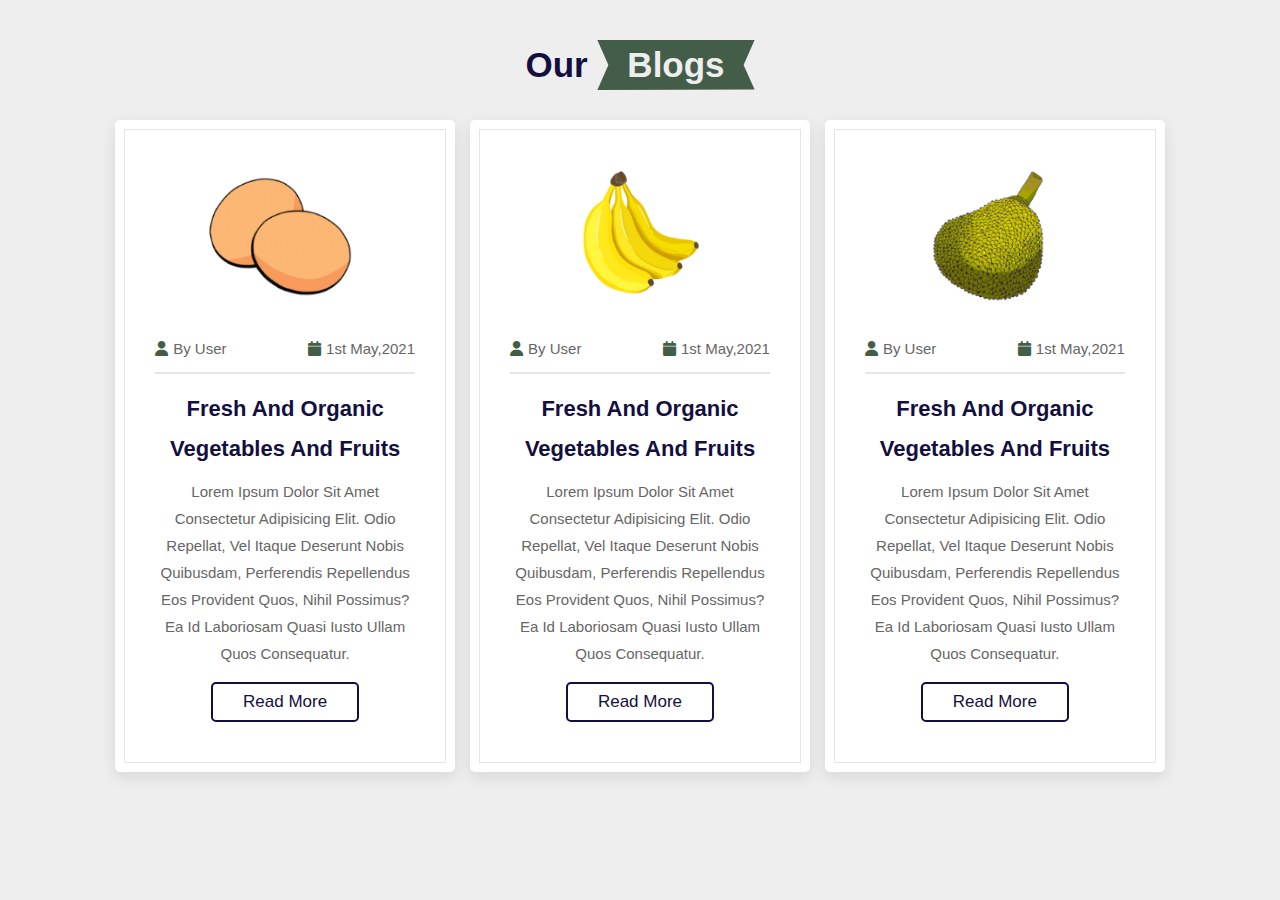
<file: public/blogs.html>
<html>
    <head>
        <title>ZnapKart</title>
        <link rel="stylesheet" href="style.css"/>

        <link rel="stylesheet" href="https://cdnjs.cloudflare.com/ajax/libs/font-awesome/6.4.2/css/all.min.css"/>
        
    </head>
 <!--blog section-->
 <section class="blogs" id="blogs">
    <h1 class="heading">our <span>blogs</span></h1>
    <div class="box-container">

        <div class="box">
            <img src="t1.png" alt="">
            <div class="content">
            <div class="icons">
                <a href="#"><i class="fas fa-user"></i>by user</a>
                <a href="#"><i class="fas fa-calendar"></i>1st may,2021</a>
            </div>
            <h3>fresh and organic vegetables and fruits</h3>
            <p>Lorem ipsum dolor sit amet consectetur adipisicing elit. Odio repellat, vel itaque deserunt nobis quibusdam, perferendis repellendus eos provident quos, nihil possimus? Ea id laboriosam quasi iusto ullam quos consequatur.</p>
            <a href="#" class="btn">read more</a>
        </div>
    </div>

        <div class="box">
            <img src="t2.png" alt="">
            <div class="content">
            <div class="icons">
                <a href="#"><i class="fas fa-user"></i>by user</a>
                <a href="#"><i class="fas fa-calendar"></i>1st may,2021</a>
            </div>
            <h3>fresh and organic vegetables and fruits</h3>
            <p>Lorem ipsum dolor sit amet consectetur adipisicing elit. Odio repellat, vel itaque deserunt nobis quibusdam, perferendis repellendus eos provident quos, nihil possimus? Ea id laboriosam quasi iusto ullam quos consequatur.</p>
            <a href="#" class="btn">read more</a>
        </div>
        </div>

        <div class="box">
            <img src="t3.png" alt="">
            <div class="content">
            <div class="icons">
                <a href="#"><i class="fas fa-user"></i>by user</a>
                <a href="#"><i class="fas fa-calendar"></i>1st may,2021</a>
            </div>
            <h3>fresh and organic vegetables and fruits</h3>
            <p>Lorem ipsum dolor sit amet consectetur adipisicing elit. Odio repellat, vel itaque deserunt nobis quibusdam, perferendis repellendus eos provident quos, nihil possimus? Ea id laboriosam quasi iusto ullam quos consequatur.</p>
            <a href="#" class="btn">read more</a>
        </div>
        </div>

    </div>
 </section>
</html>
</file>
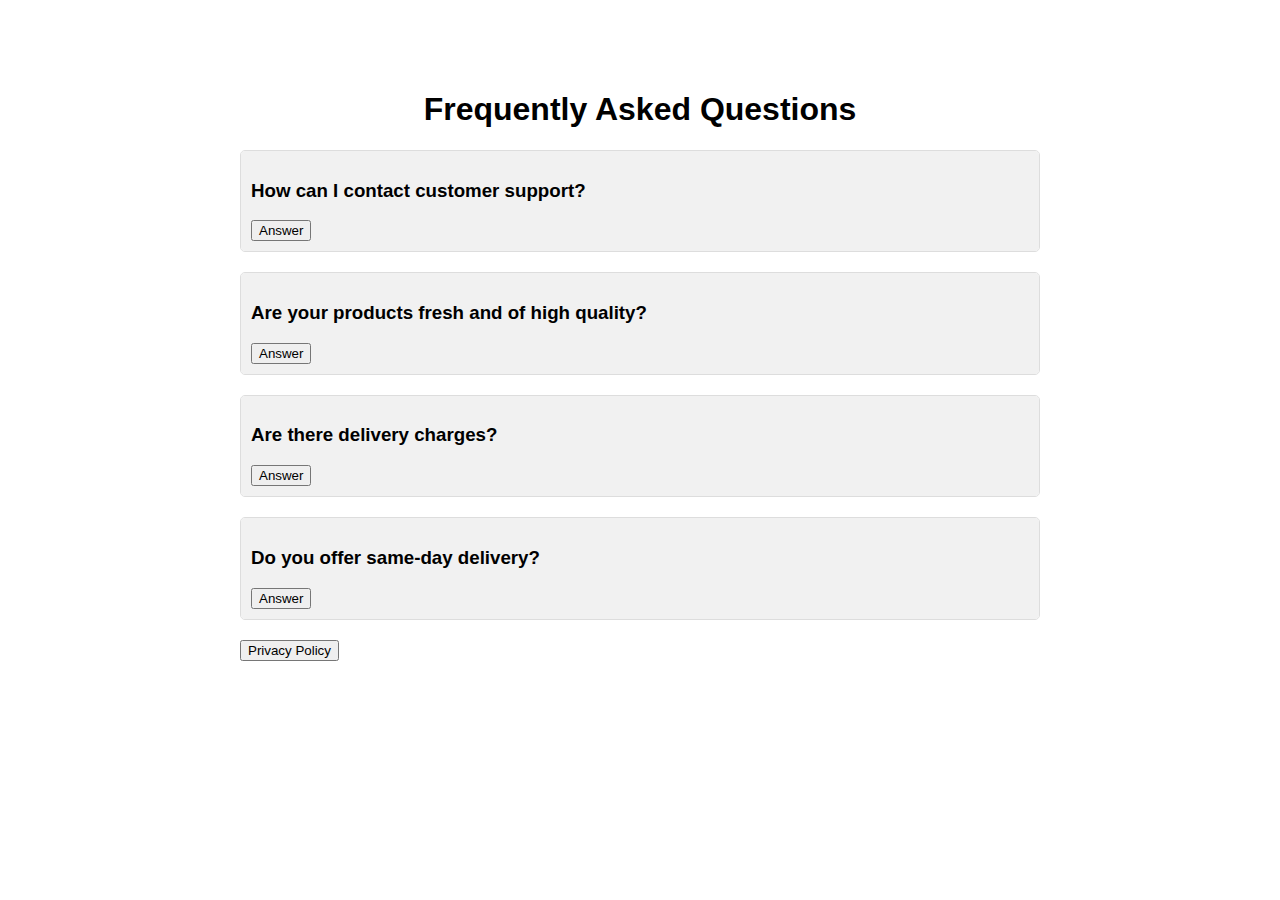
<file: public/faq.html>
<html>
<html lang="en">
<head>
    <title>FAQs - ZnapKart</title>
    <link rel="stylesheet" href="faq.css">
</head>
<body>
    <div class="faq-container">
        <h1>Frequently Asked Questions</h1>
        
        <div class="faq-item">
            <div class="question">
                <h3>How can I contact customer support?</h3>
                <button class="toggle-btn">Answer</button>
            </div>
            <div class="answer">
                <p>A: You can reach our customer support team through the "Contact Us" page on our website or by emailing support@example.com. We are here to assist you with any questions or concerns.</p>
            </div>
        </div>

        <div class="faq-item">
            <div class="question">
                <h3>Are your products fresh and of high quality?</h3>
                <button class="toggle-btn">Answer</button>
            </div>
            <div class="answer">
                <p>
                    A: Yes, we take pride in offering fresh and high-quality products. Our team ensures that all items meet our quality standards before they are dispatched for delivery.</p>
            </div>
        </div>

        <div class="faq-item">
            <div class="question">
                <h3>Are there delivery charges?</h3>
                <button class="toggle-btn">Answer</button>
            </div>
            <div class="answer">
                <p>
                    A: Delivery charges may apply based on your location and the total value of your order. You can view the delivery charges during the checkout process before finalizing your purchase.</p>
            </div>
        </div>

        <div class="faq-item">
            <div class="question">
                <h3>Do you offer same-day delivery?</h3>
                <button class="toggle-btn">Answer</button>
            </div>
            <div class="answer">
                <p>Yes, we offer same-day delivery in select areas. To check if same-day delivery is available in your location, enter your delivery address during the checkout process.</div>
        </div>

        

    <script src="faq.js"></script>
</body>
</html>




<section class="footer">
    <div class="box-container">
        <div class="box">
            <a href="privacypolicy.html">
                <button type="button">Privacy Policy</button>
            </a>
        </div>
 </section>
</file>
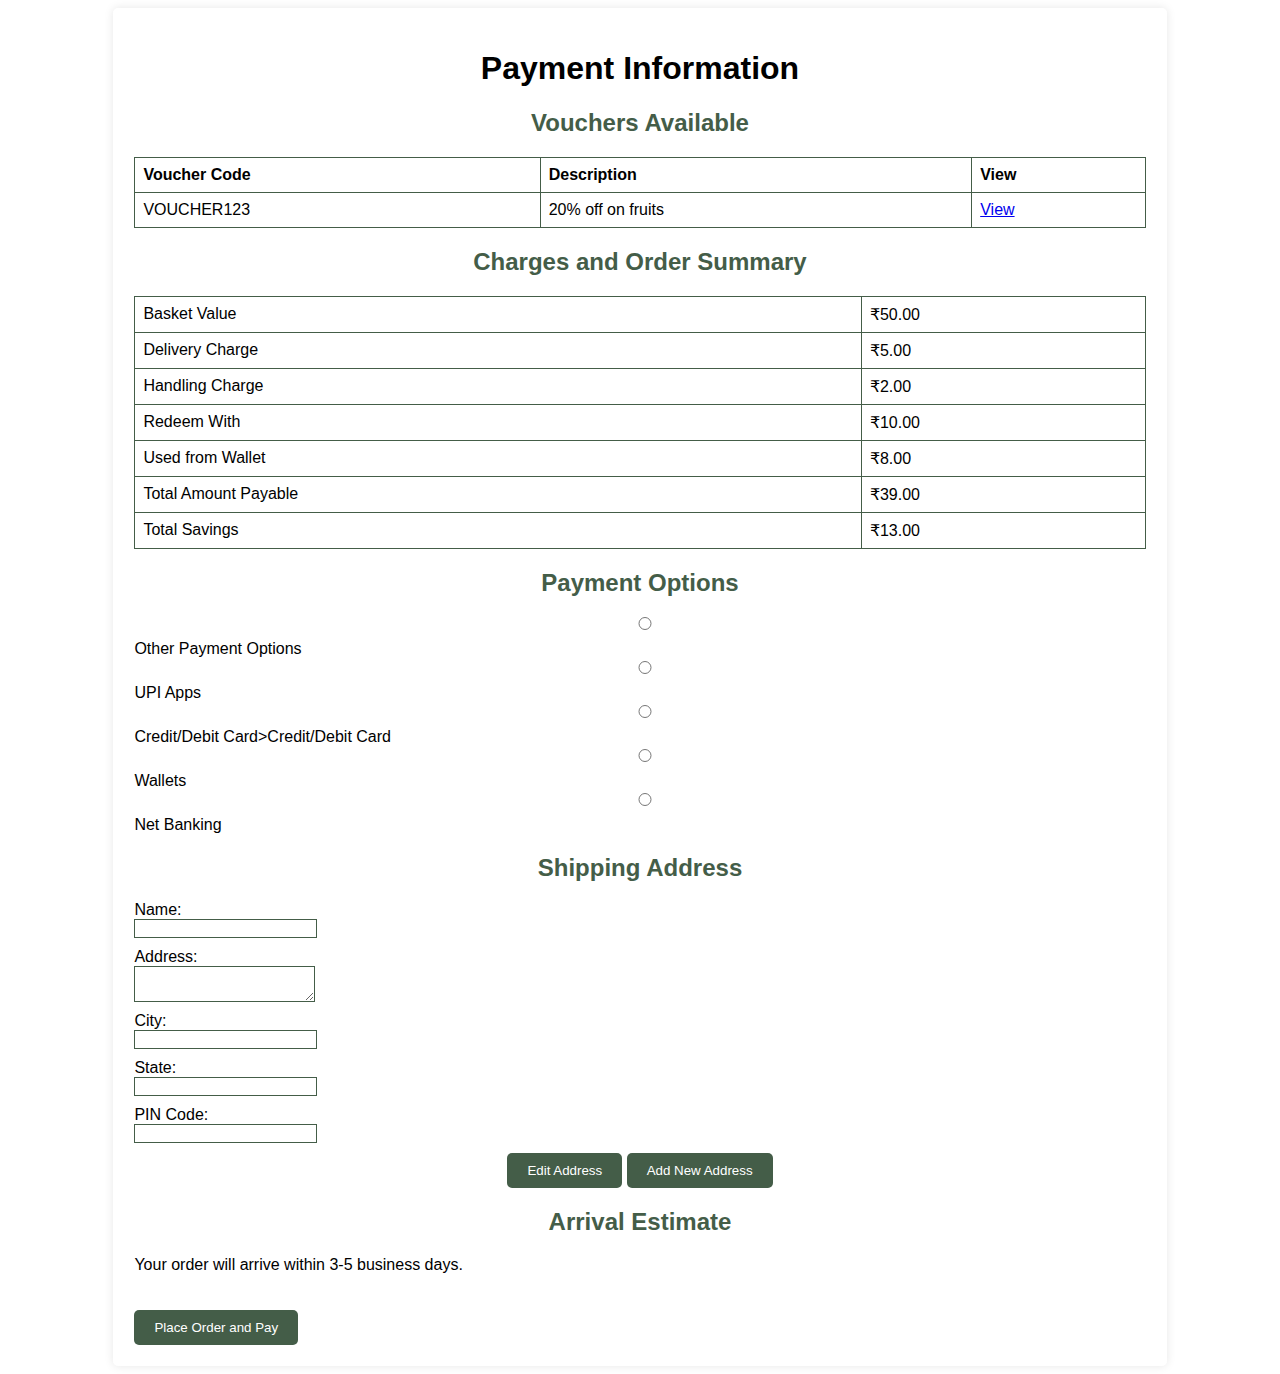
<file: public/Paymentpage.html>
<!DOCTYPE html>
<html>
<head>
    <title>Payment Page</title>
    <link rel="stylesheet" type="text/css" href="paymentpage.css">
</head>
<body>
    <div class="payment-container">
        <h1>Payment Information </h1>
        <form id="payment-form">
            <!-- Vouchers Available -->
            <h2 style="color:#445D48">Vouchers Available</h2>
            <table>
                <tr>
                    <th>Voucher Code</th>
                    <th>Description</th>
                    <th>View</th>
                </tr>
                <tr>
                    <td>VOUCHER123</td>
                    <td>20% off on fruits</td>
                    <td><a href="#">View</a></td>
                </tr>
                <!-- Add more voucher rows as needed -->
            </table>

            <!-- Charges and Order Summary -->
            <h2 style="color:#445D48">Charges and Order Summary</h2>
            <table>
                <tr>
                    <td>Basket Value</td>
                    <td>₹50.00</td>
                </tr>
                <tr>
                    <td>Delivery Charge</td>
                    <td>₹5.00</td>
                </tr>
                <tr>
                    <td>Handling Charge</td>
                    <td>₹2.00</td>
                </tr>
                <tr>
                    <td>Redeem With</td>
                    <td>₹10.00</td>
                </tr>
                <tr>
                    <td>Used from Wallet</td>
                    <td>₹8.00</td>
                </tr>
                <tr>
                    <td>Total Amount Payable</td>
                    <td>₹39.00</td>
                </tr>
                <tr>
                    <td>Total Savings</td>
                    <td>₹13.00</td>
                </tr>
            </table>

            <p></p> <!-- Create a space -->

            <!-- Payment Options -->
            <h2 style="color:#445D48"> Payment Options</h2>

            <div class="payment-options">
              <td> <input type="Radio" name="payment-options" value ="Other Payment Options">Other Payment Options<br>
                <input type="Radio" name="payment-options" value ="UPI Apps">UPI Apps<br>
                <input type="Radio" name="payment-options" value ="Credit/Debit Card>Credit/Debit Card">Credit/Debit Card>Credit/Debit Card<br>
                <input type="Radio" name="payment-options" value ="Wallets">Wallets<br>
                <input type="Radio" name="payment-options" value ="Net Banking">Net Banking<br> </td>
      
            </div>

            <!-- Shipping Address -->
            <h2 style="color:#445D48">Shipping Address</h2>
            <div class="address">
                <label for="name">Name:</label>
                <input type="text" id="name" name="name" required>
                <label for="address">Address:</label><br>
                <textarea>  </textarea>
                <label for="city">City:</label>
                <input type="text" id="city" name="city" required>
                <label for="state">State:</label>
                <input type="text" id="state" name="state" required>
                <label for="PIN">PIN Code:</label>
                <input type="text" id="PIN" name="PIN" required>
            </div>

            <!-- Edit and Add New Address Options -->
            <div class="address-options">
                <button type="button" id="edit-address">Edit Address</button>
                <button type="button" id="add-address">Add New Address</button>
            </div>

            <!-- Arrival Estimate -->
            <h2 style="color:#445D48">Arrival Estimate</h2>
            <p>Your order will arrive within 3-5 business days.</p>

            <!-- Place Order and Pay Button -->
            <button type="submit" id="place-order-button">Place Order and Pay</button>
        </form>
    </div>
</body>
</html>
</file>
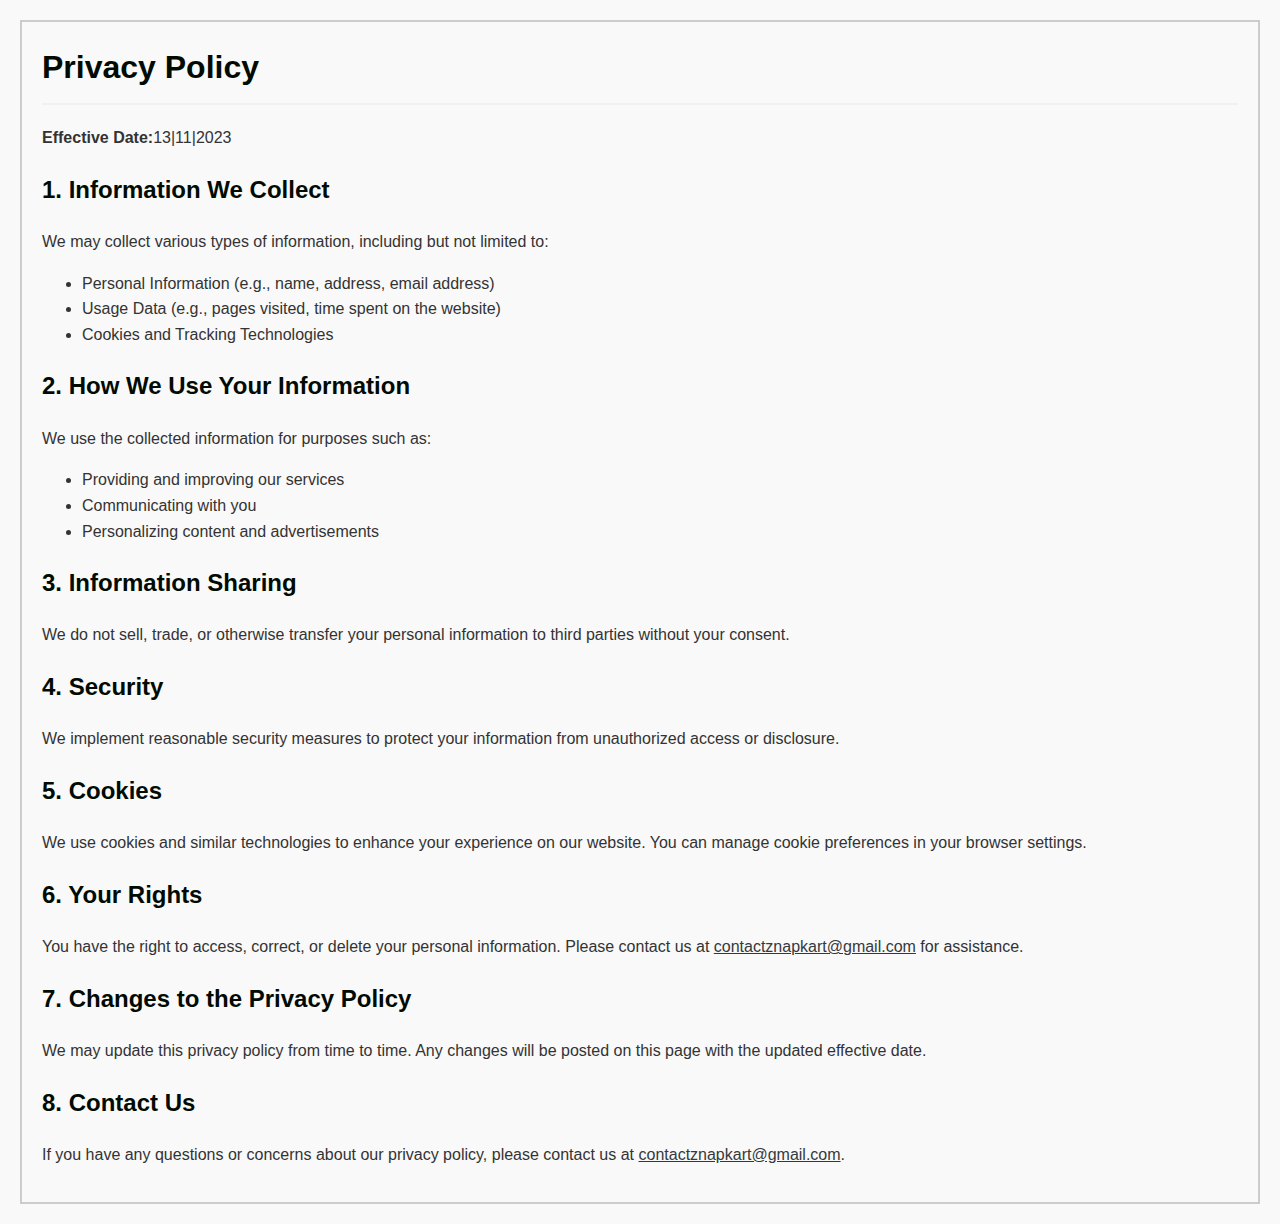
<file: public/privacypolicy.html>
<html>
<head>
    <meta charset="UTF-8">
    <meta name="viewport" content="width=device-width, initial-scale=1.0">
    <title>Privacy Policy</title>
    <style>
        body {
            font-family: 'Oswald', sans-serif;
            margin: 20px;
            border: 2px solid #ccc; /* Add a border to the body */
            padding: 20px; 
            line-height: 1.6;
            background-color: #f9f9f9;
            color: #333;
        }

        h1 {
            color: #010b02;
            border-bottom: 2px solid #292a290a;
            padding-bottom: 10px;
            margin-bottom: 20px;
        }

        h2 {
            color: #010b02;
            margin-top: 20px;
        }

        p {
            margin-bottom: 15px;
        }

        ul {
            margin-bottom: 20px;
        }

        a {
            color: #35393d;
        }

        a:hover {
            text-decoration: underline;
        }
    </style>
</head>
<body>

    <h1>Privacy Policy</h1>

    <p><strong>Effective Date:</strong>13|11|2023</p>

    <h2>1. Information We Collect</h2>
    <p>We may collect various types of information, including but not limited to:</p>
    <ul>
        <li>Personal Information (e.g., name, address, email address)</li>
        <li>Usage Data (e.g., pages visited, time spent on the website)</li>
        <li>Cookies and Tracking Technologies</li>
    </ul>

    <h2>2. How We Use Your Information</h2>
    <p>We use the collected information for purposes such as:</p>
    <ul>
        <li>Providing and improving our services</li>
        <li>Communicating with you</li>
        <li>Personalizing content and advertisements</li>
    </ul>

    <h2>3. Information Sharing</h2>
    <p>We do not sell, trade, or otherwise transfer your personal information to third parties without your consent.</p>

    <h2>4. Security</h2>
    <p>We implement reasonable security measures to protect your information from unauthorized access or disclosure.</p>

    <h2>5. Cookies</h2>
    <p>We use cookies and similar technologies to enhance your experience on our website. You can manage cookie preferences in your browser settings.</p>

    <h2>6. Your Rights</h2>
    <p>You have the right to access, correct, or delete your personal information. Please contact us at <a href="contactznapkart@gmail.com">contactznapkart@gmail.com</a> for assistance.</p>

    <h2>7. Changes to the Privacy Policy</h2>
    <p>We may update this privacy policy from time to time. Any changes will be posted on this page with the updated effective date.</p>

    <h2>8. Contact Us</h2>
    <p>If you have any questions or concerns about our privacy policy, please contact us at <a href="contactznapkart@gmail.com">contactznapkart@gmail.com</a>.</p>

</body>
</html>
</file>
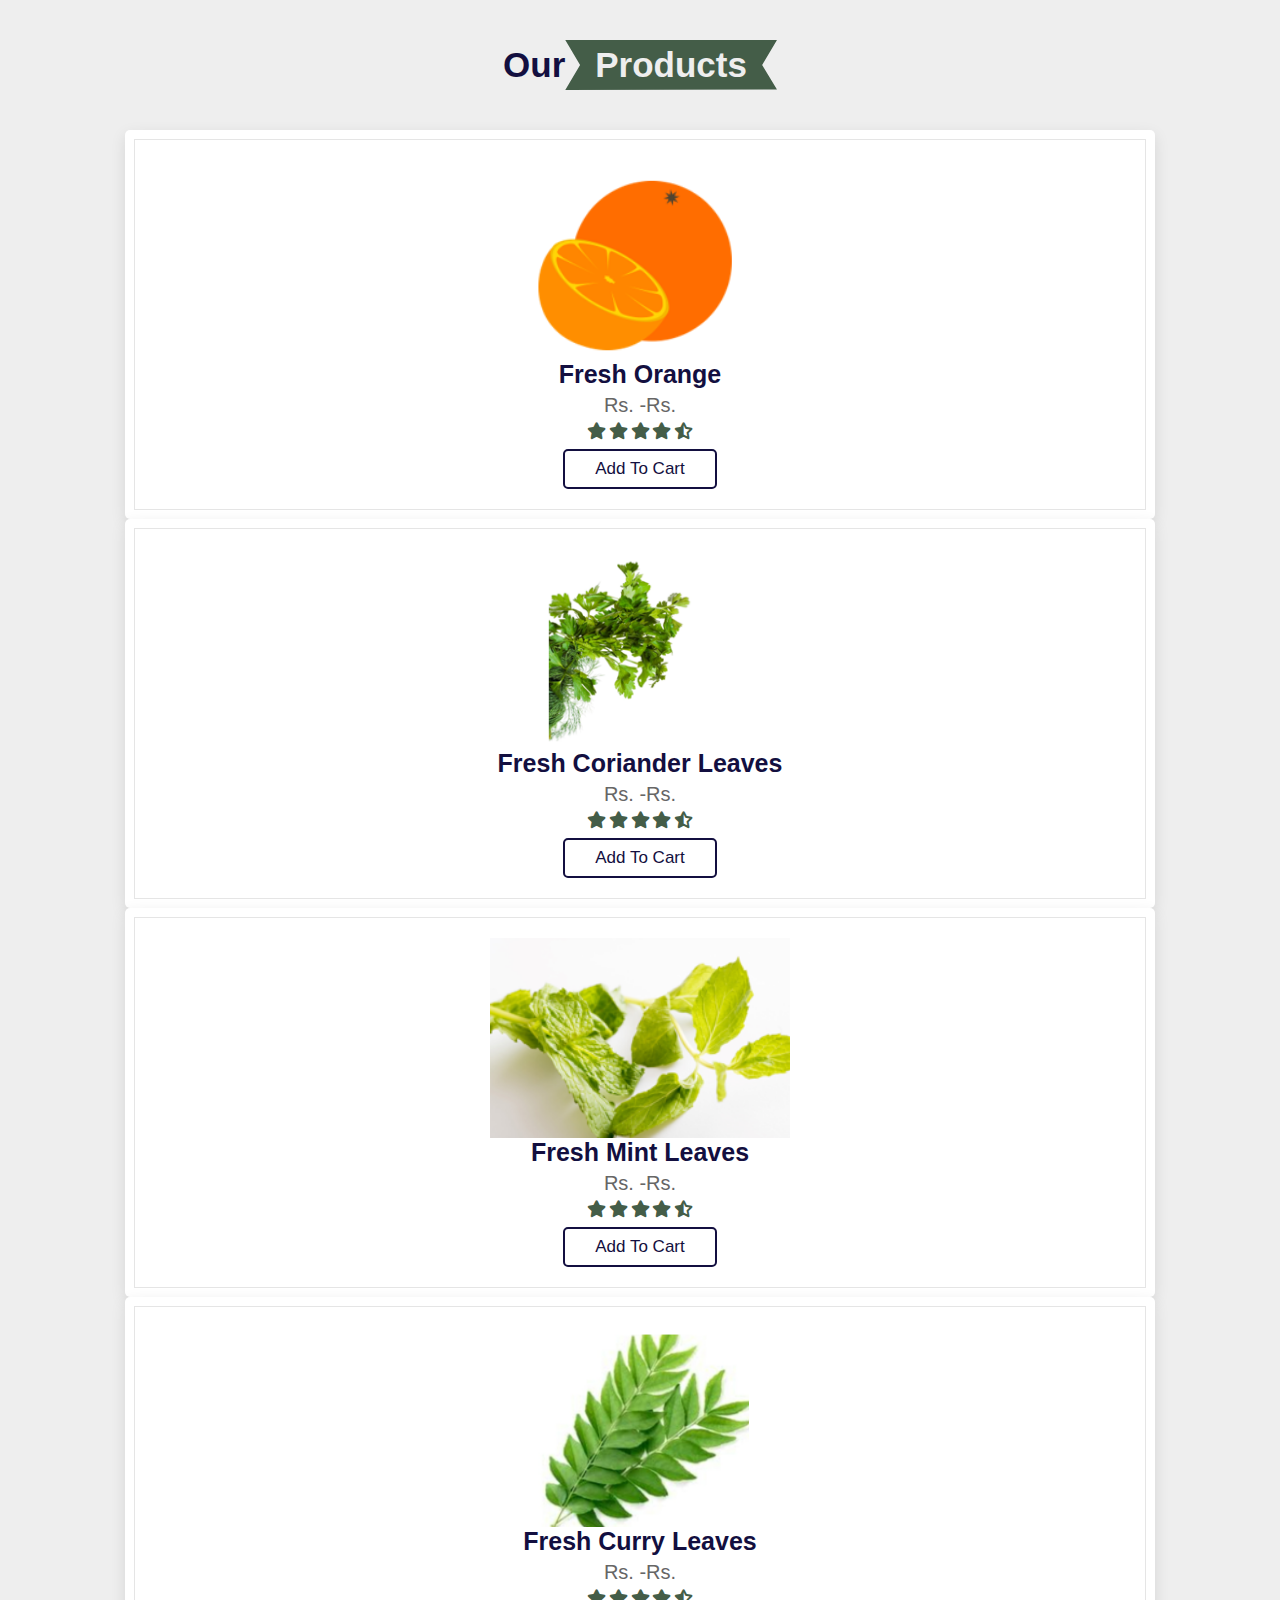
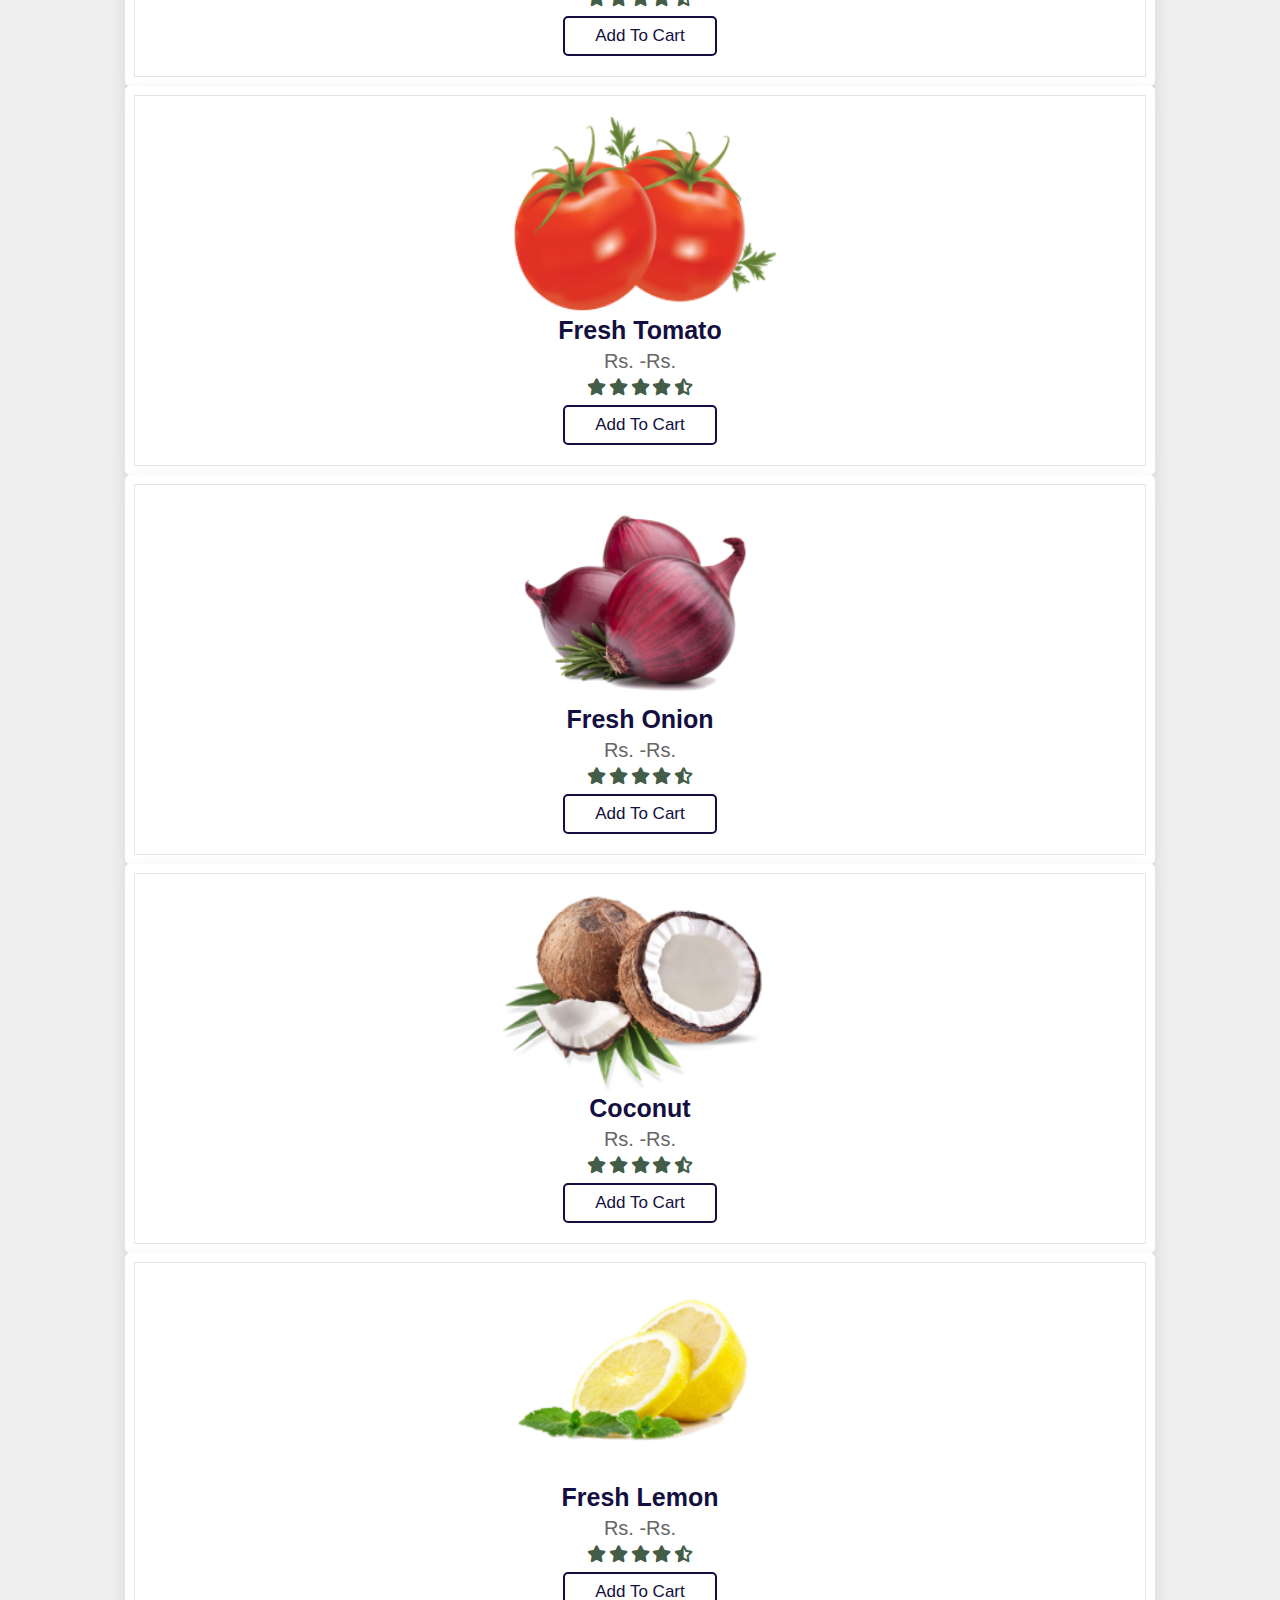
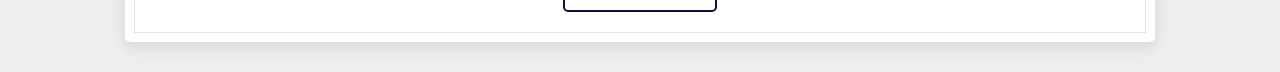
<file: public/products.html>
<html>
    <head>
        <title>ZnapKart</title>
        <link rel="stylesheet" href="style.css"/>

        <link rel="stylesheet" href="https://cdnjs.cloudflare.com/ajax/libs/font-awesome/6.4.2/css/all.min.css"/>
        
    </head>
    <body>
<section class="products" id="products">
    <h1 class="heading">our<span>products</span></h1>
    <div class="product-slider">
        <div class="wrapper">
            <div class="box">
                <img src="pimage1.png" alt="">
                <h3>fresh orange</h3>
                <div class="price">Rs. -Rs. </div>
                <div class="stars">
                    <i class="fas fa-star"></i>
                    <i class="fas fa-star"></i>
                    <i class="fas fa-star"></i>
                    <i class="fas fa-star"></i>
                    <i class="fas fa-star-half-alt"></i>
                </div>
                <a href="#" class="btn">add to cart</a>
            </div>

            <div class="box">
                <img src="pimage2.png" alt="">
                <h3>fresh coriander leaves</h3>
                <div class="price">Rs. -Rs. </div>
                <div class="stars">
                    <i class="fas fa-star"></i>
                    <i class="fas fa-star"></i>
                    <i class="fas fa-star"></i>
                    <i class="fas fa-star"></i>
                    <i class="fas fa-star-half-alt"></i>
                </div>
                <a href="#" class="btn">add to cart</a>
            </div>

            <div class="box">
                <img src="pimage3.png" alt="">
                <h3>fresh mint leaves</h3>
                <div class="price">Rs. -Rs. </div>
                <div class="stars">
                    <i class="fas fa-star"></i>
                    <i class="fas fa-star"></i>
                    <i class="fas fa-star"></i>
                    <i class="fas fa-star"></i>
                    <i class="fas fa-star-half-alt"></i>
                </div>
                <a href="#" class="btn">add to cart</a>
            </div>

            <div class="box">
                <img src="pimage4.png" alt="">
                <h3>fresh curry leaves</h3>
                <div class="price">Rs. -Rs. </div>
                <div class="stars">
                    <i class="fas fa-star"></i>
                    <i class="fas fa-star"></i>
                    <i class="fas fa-star"></i>
                    <i class="fas fa-star"></i>
                    <i class="fas fa-star-half-alt"></i>
                </div>
                <a href="#" class="btn">add to cart</a>
            </div>

            <div class="box">
                <img src="pimage5.png" alt="">
                <h3>fresh tomato</h3>
                <div class="price">Rs. -Rs. </div>
                <div class="stars">
                    <i class="fas fa-star"></i>
                    <i class="fas fa-star"></i>
                    <i class="fas fa-star"></i>
                    <i class="fas fa-star"></i>
                    <i class="fas fa-star-half-alt"></i>
                </div>
                <a href="#" class="btn">add to cart</a>
            </div>

            <div class="box">
                <img src="pimage6.png" alt="">
                <h3>fresh onion</h3>
                <div class="price">Rs. -Rs. </div>
                <div class="stars">
                    <i class="fas fa-star"></i>
                    <i class="fas fa-star"></i>
                    <i class="fas fa-star"></i>
                    <i class="fas fa-star"></i>
                    <i class="fas fa-star-half-alt"></i>
                </div>
                <a href="#" class="btn">add to cart</a>
            </div>

            <div class="box">
                <img src="pimage7.png" alt="">
                <h3>coconut</h3>
                <div class="price">Rs. -Rs. </div>
                <div class="stars">
                    <i class="fas fa-star"></i>
                    <i class="fas fa-star"></i>
                    <i class="fas fa-star"></i>
                    <i class="fas fa-star"></i>
                    <i class="fas fa-star-half-alt"></i>
                </div>
                <a href="#" class="btn">add to cart</a>
            </div>

            <div class="box">
                <img src="pimage8.png" alt="">
                <h3>fresh lemon</h3>
                <div class="price">Rs. -Rs. </div>
                <div class="stars">
                    <i class="fas fa-star"></i>
                    <i class="fas fa-star"></i>
                    <i class="fas fa-star"></i>
                    <i class="fas fa-star"></i>
                    <i class="fas fa-star-half-alt"></i>
                </div>
                <a href="#" class="btn">add to cart</a>
            </div>
        </div>
    </div>
</section>
</body>
</html>

<script src="https://cdn.jsdelivr.net/npm/swiper@11/swiper-bundle.min.js"></script>
</file>
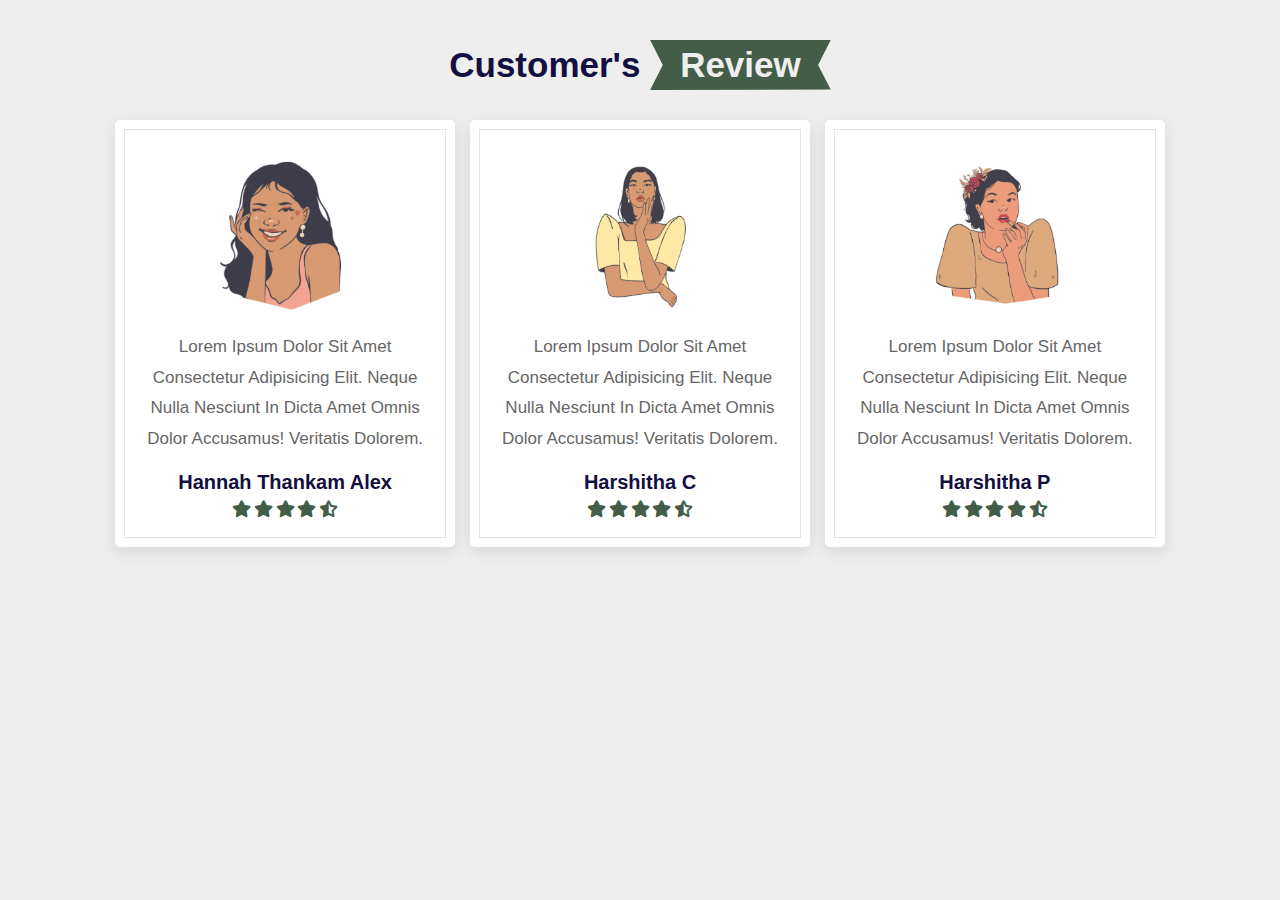
<file: public/review.html>
<!doctype html>
<html>
    <head>
        <title>ZnapKart</title>
        <link rel="stylesheet" href="style.css"/>

        <link rel="stylesheet" href="https://cdnjs.cloudflare.com/ajax/libs/font-awesome/6.4.2/css/all.min.css"/>
        
    </head>
    <body>
<!--review section-->
<section class="review" id="review">
    <h1 class="heading">customer's <span>review</span></h1>
    <div class="review-slider">

            <div class="box">
                <img src="w1.png" alt="">
                <p>Lorem ipsum dolor sit amet consectetur adipisicing elit. Neque nulla nesciunt in dicta amet omnis dolor accusamus! Veritatis dolorem.</p>
                <h3>Hannah Thankam Alex</h3>
                <div class="stars">
                    <i class="fas fa-star"></i>
                    <i class="fas fa-star"></i>
                    <i class="fas fa-star"></i>
                    <i class="fas fa-star"></i>
                    <i class="fas fa-star-half-alt"></i>
                </div>
            </div>

            <div class="box">
                <img src="w2.png" alt="">
                <p>Lorem ipsum dolor sit amet consectetur adipisicing elit. Neque nulla nesciunt in dicta amet omnis dolor accusamus! Veritatis dolorem.</p>
                <h3>Harshitha C</h3>
                <div class="stars">
                    <i class="fas fa-star"></i>
                    <i class="fas fa-star"></i>
                    <i class="fas fa-star"></i>
                    <i class="fas fa-star"></i>
                    <i class="fas fa-star-half-alt"></i>
                </div>
            </div>

            <div class="box">
                <img src="w3.png" alt="">
                <p>Lorem ipsum dolor sit amet consectetur adipisicing elit. Neque nulla nesciunt in dicta amet omnis dolor accusamus! Veritatis dolorem.</p>
                <h3>Harshitha P</h3>
                <div class="stars">
                    <i class="fas fa-star"></i>
                    <i class="fas fa-star"></i>
                    <i class="fas fa-star"></i>
                    <i class="fas fa-star"></i>
                    <i class="fas fa-star-half-alt"></i>
                </div>
            </div>
        
    </div>
 </section>
    </body>
</html>
</file>
<file: public/style.css>
:root{
    --orange:#445D48;
    --black:#130f40;
    --white:#F1EFEF;
    --light--color:#666;
    --box-shadow:0 .5rem 1.5rem rgba(0,0,0,.1);
    --border:.2rem solid rgba(0,0,0,.1);
    --outline:.1rem solid rgba(0,0,0,.1);
    --outline-hover:.2rem solid var(--black);
}

*{
font-family:'Oswald',sans-serif;
margin:0;padding:0;
box-sizing:border-box;
outline:none;border:none;
text-decoration:none;
text-transform:capitalize;
transition:all .2s linear;
}

html{
    font-size:62.5%;
    overflow-x:hidden;
    scroll-behavior: smooth;
    scroll-padding-top: 7rem;
}

body{
    background:#eee;
}

section{
    padding: 2rem 9%;
}

.heading{
    text-align: center;
    padding: 2rem 0;
    padding-bottom: 3rem;
    font-size: 3.5rem;
    color: var(--black);
}

.heading span{
    background: var(--orange);
    color:#eee;
    display: inline-block;
    padding: .5rem 3rem;
    clip-path: polygon(100% 0,93% 50%,100% 99%,0% 100%,7% 50%,0% 0%);
}

.btn{
    margin-top: 1rem;
    display: inline-block;
    padding: .8rem 3rem;
    font-size: 1.7rem;
    border-radius: .5rem;
    border: .2rem solid var(--black);
    color: var(--black);
    cursor: pointer;
    background: none;
}

.btn:hover{
    background: var(--orange);
    color: #eee;
}

.header{
    position:fixed;
    top: 0;left: 0;right: 0;
    z-index: 1000;
    display:flex;
    align-items: center;
    justify-content: space-between;
    padding: 2rem 9%;
    background: #fff;
    box-shadow: var(--box-shadow);
}

.header .logo{
    font-size:2.5rem;
    font-weight: bolder;
    color:var(--black);
}

.header .logo i{
    color:var(--orange);
}

.header .navbar a{
    font-size: 1.7rem;
    margin: 0 1rem;
    color:var(--black);
}

.header .navbar a:hover{
    color: var(--orange);
}

.header .icons div{
    height:4.5rem;
    width:4.5rem;
    line-height: 4.5rem;
    border-radius: .5rem;
    background: #eee;
    color: var(--black);
    font-size: 2rem;
    margin-left: .3rem;
    cursor: pointer;
    text-align: center;
}

.header .icons div:hover{
    background:var(--orange);
    color:#eee;
}

#menu-btn{
    display: none;
}

.header .search-form{
    position: absolute;
    top:110%;
    right:-110%;
    max-width: 50rem;
    height:5rem;
    background:#eee;
    border-radius: .5rem;
    overflow:hidden;
    display:flex;
    align-items:center;
    box-shadow:var(--box-shadow);
}

.header .search-form.active{
    right:2rem;
    transition: .4s linear;
}

.header .search-form input{
    height: 100%;
    width:100%;
    background:none;
    text-transform: none;
    font-size: 1.6rem;
    color: var(--black);
    padding: 0 1.6rem;
}

.header .search-form label{
    font-size: 2.2rem;
    padding-right: 1.5rem;
    color:var(--black);
    cursor: pointer;
}

.header .search-form label:hover{
    color: var(--orange);
}


.header .user-location{
    position: absolute;
    top:110%;
    right:-110%;
    max-width: 50rem;
    height:5rem;
    background:#eee;
    border-radius: .5rem;
    overflow:hidden;
    display:flex;
    align-items:center;
    box-shadow:var(--box-shadow);
}

.header .user-location.active{
    right:2rem;
    transition: .4s linear;
}


.header .user-location label{
    font-size: 2.2rem;
    padding-right: 1.5rem;
    color:var(--black);
    cursor: pointer;
}

.header .user-location label:hover{
    color: var(--orange);
}

.header .user-location .box p{
font-family:'Oswald',sans-serif;
margin:0;padding:0;
box-sizing:border-box;
outline:none;border:none;
text-decoration:none;
text-transform:capitalize;
}

.header .shopping-cart{
    position: absolute;
    top:110%;
    right: -110%;
    padding: 1rem;
    border-radius: .5rem;
    box-shadow: var(--box-shadow);
    width: 35rem;
    background: #eee;
}

.header .shopping-cart.active{
    right: 2rem;
    transition: .4s linear;
}

.header .shopping-cart .box{
    display: flex;
    align-items: center;
    gap: 1rem;
    position: relative;
    margin: 1rem 0;
}

.header .shopping-cart .box img{
    height: 10rem;
}

.header .shopping-cart .box .fa-trash{
    font-size: 2rem;
    position: absolute;
    top: 50%;
    right: 2rem;
    cursor: pointer;
    color: var(--light--color);
    transform: translateY(-50%);
}

.header .shopping-cart .box .fa-trash:hover{
    color: var(--orange);
}

.header .shopping-cart .box .content h3{
    color: var(--black);
    font-size: 1.7rem;
    padding-bottom: 1rem;
}

.header .shopping-cart .box .content span{
    color: var(--light--color);
    font-size: 1.6rem;
}

.header .shopping-cart .box .content .quantity{
    padding-left: 1rem;
}

.header .shopping-cart .total{
    font-size: 2.5rem;
    padding: 1rem 0;
    text-align: center;
    color: var(--black);
}

.header .shopping-cart .btn{
    display: block;
    text-align: center;
    margin: 1rem;
}

.header .login-form{
    position: absolute;
    top: 110%;
    right: -110%;
    width: 30rem;
    box-shadow: var(--box-shadow);
    padding: 2rem;
    border-radius: .5rem;
    background: #fff;
    text-align: center;
}

.header .login-form.active{
    right:2rem ;
    transition :.4s linear;
}

.header .login-form h3{
    font-size: 2.5rem;
    text-transform: uppercase;
    color: var(--black);
}

.header .login-form .box{
    width: 100%;
    margin: .7rem 0;
    background: #eee;
    border-radius: .5rem;
    padding: 1rem;
    font-size: 1.6rem;
    color: var(--black);
    text-transform: none;
}

.header .login-form p{
    font-size: 1.4rem;
    padding: .5rem 0;
    color: var(--light--color);
}

.header .login-form p a{
    color: var(--orange);
    text-decoration: underline;
}

.footer .credit{
    text-align: center;
    margin-top: 2rem;
    padding: 1rem;
    padding-top: 2.5rem;
    font-size: 2rem;
    color: var(--black);
    border-top: var(--border);
}

.footer .credit span{
    color:var(--orange);
}


 
@media (max-width:991px){
    html{
        font-size: 55%;
    }
    .header{
        padding:2rem;
    }
    section{
    padding: 2rem ;
    }
}

@media (max-width:768px) {

    #menu-btn{
        display: inline-block;
    }

    .header .search-form{
        width:90%;
    } 
    .header .navbar{
        position: absolute;
        top: 110%;
        right: -110%;
        width: 30rem;
        box-shadow: var(--box-shadow);
        border-radius: .5rem;
        background: #fff;
    }

    .header .navbar.active{
        right:2rem;
        transition:.4s linear;   
    }

    .header .navbar a{
        font-size: 2rem;
        margin: 2rem 2.5rem;
        display: block;
    }
    
}

@media (max-width:450px){
    html{
        font-size: 50%;
    }
    .heading{
        font-size: 2.5rem;
    }
    .footer{
        text-align: center;
    }
}


.home{
    display: flex;
    font-size: 150%;
    text-align: center;
    align-items: center;
    justify-content: center;
    background:url(https://image.freepik.com/free-photo/groceries-white-slate-background_23-2148262142.jpg) no-repeat;
    background-position: center;
    background-size: cover;
    padding-top: 17rem;
    padding-bottom: 10rem;
}

.home .content{
    text-align: center;
    width: 60rem;
}

.home .content h3{
    color: var(--black);
    font-size: 3rem;
}

.home .content h3 span{
    color: var(--orange);
}

.home .content p{
    color: var(--light--color);
    font-size: 1.7rem;
    padding: 1rem 0;
    line-height: 1.8;
}

.features .box-container{
    display: grid;
    grid-template-columns: repeat(auto-fit,minmax(26rem,1fr));
    gap: 1.5rem;
}

.features .box-container .box{
    padding: 3rem 2rem;
    background: #fff;
    outline: var(--outline);
    outline-offset: -1rem;
    text-align: center;
    box-shadow: var(--box-shadow);
}

.features .box-container .box:hover{
    outline: var(--outline-hover);
    outline-offset: 0rem;
}

.features .box-container .box img{
    margin: 1rem 0;
    height: 15rem;
}

.features .box-container .box h3{
    font-size:  2.5rem;
    line-height: 1.8;
    color: var(--black);
}

.features .box-container .box p{
    font-size:  1.5rem;
    line-height: 1.8;
    color: var(--light--color);
    padding: 1rem 0;
}

.products .product-slider{
    padding: 1rem;
}

.products .product-slider:first-child{
    margin-bottom: 2rem;
}

.products .product-slider .box{
    background: #fff;
    border-radius: .5rem;
    text-align: center;
    padding: 3rem 2rem;
    outline-offset: -1rem;
    outline: var(--outline);
    box-shadow: var(--box-shadow);
}

.products .product-slider .box:hover{
    outline-offset: 0rem;
    outline: var(--outline-hover);
}

.products .product-slider .box img{
    height: 20rem;
}

.products .product-slider .box h3{
    font-size: 2.5rem;
    color: var(--black);
}

.products .product-slider .box .price{
    font-size: 2rem;
    color: var(--light--color);
    padding: .5rem;
}

.products .product-slider .box .stars i{
    font-size: 1.7rem;
    color: var(--orange);
}

.categories .box-container{
    display: grid;
    grid-template-columns: repeat(auto-fit,minmax(26rem,1fr));
    gap: 1.5rem;
}

.categories .box-container .box{
    padding: 3rem 2rem;
    border-radius: .5rem;
    background: #fff;
    outline: var(--outline);
    outline-offset: -1rem;
    text-align: center;
    box-shadow: var(--box-shadow);
}

.categories .box-container .box:hover{
    outline: var(--outline-hover);
    outline-offset: 0rem;
}

.categories .box-container .box img{
    margin: 1rem 0;
    height: 15rem;
}

.categories .box-container .box h3{
    font-size: 2rem;
    color: var(--black);
    line-height: 1.8;
}

.categories .box-container .box p{
    font-size: 1.7rem;
    color: var(--light--color);
    line-height: 1.8;
    padding: 1rem 0;
}

.review .review-slider{
    display: grid;
    grid-template-columns: repeat(auto-fit,minmax(26rem,1fr));
    gap: 1.5rem;
}

.review .review-slider .box{
    padding: 3rem 2rem;
    border-radius: .5rem;
    background: #fff;
    outline: var(--outline);
    outline-offset: -1rem;
    text-align: center;
    box-shadow: var(--box-shadow);
}

.review .review-slider .box:hover{
    outline: var(--outline-hover);
    outline-offset: 0rem;
}

.review .review-slider .box img{
    margin: 1rem 0;
    height: 15rem;
}

.review .review-slider .box h3{
    font-size: 2rem;
    color: var(--black);
    line-height: 1.8;
}

.review .review-slider .box p{
    font-size: 1.7rem;
    color: var(--light--color);
    line-height: 1.8;
    padding: 1rem 0;
}

.review .review-slider .box .stars i{
    color: var(--orange);
    font-size: 1.7rem;
}

.blogs .box-container{
    display: grid;
    grid-template-columns: repeat(auto-fit,minmax(30rem,1fr));
    gap: 1.5rem;
}

.blogs .box-container .box{
    padding: 3rem 2rem;
    border-radius: .5rem;
    background: #fff;
    outline: var(--outline);
    outline-offset: -1rem;
    text-align: center;
    box-shadow: var(--box-shadow);
}

.blogs .box-container .box:hover{
    outline: var(--outline-hover);
    outline-offset: 0rem;
}

.blogs .box-container .box img{
    margin: 1rem 0;
    height: 15rem;
}

.blogs .box-container .box h3{
    font-size: 2rem;
    color: var(--black);
    line-height: 1.8;
}

.blogs .box-container .box p{
    font-size: 1.7rem;
    color: var(--light--color);
    line-height: 1.8;
    padding: 1rem 0;
}

.blogs .box-container .box .content{
    padding: 2rem;
}

.blogs .box-container .box .content .icons{
    display: flex;
    align-items: center;
    justify-content: space-between;
    padding-bottom: 1.5rem;
    margin-bottom: 1rem;
    border-bottom: var(--border);
}

.blogs .box-container .box .content .icons a{
    color: var(--light--color);
    font-size: 1.5rem;
}

.blogs .box-container .box .content .icons a:hover{
    color: var(--black);
}

.blogs .box-container .box .content .icons a i{
    color: var(--orange);
    padding-right: .5rem;
}

.blogs .box-container .box .content h3{
    line-height: 1.8;
    color: var(--black);
    font-size: 2.2rem;
    padding: 0.5rem 0;
}

.blogs .box-container .box .content p{
    line-height:1.8;
    color: var(--light--color);
    font-size: 1.5rem;
    padding: .5rem 0;
}

.footer{
    background: #fff;
}

.footer .box-container{
    display: grid;
    grid-template-columns: repeat(auto-fit,minmax(25rem,1fr));
    gap: 1.5rem; 
}

.footer .box-container .box h3{
    font-size: 2.5rem;
    color: var(--black);
    padding: 1rem 0;
}

.footer .box-container .box h3 i{
    color:var(--orange);
}

.footer .box-container .box .links{
    display: block;
    font-size: 1.5rem;
    color:var(--light--color);
    padding: 1rem 0;
}

.footer .box-container .box .links i{
    color: var(--orange);
    padding-right: .5rem;
}

.footer .box-container .box .links:hover i{
    padding-right: 2rem;
} 

.footer .box-container .box p{
    line-height: 1.8;
    font-size: 1.5rem;
    color:var(--light--color);
    padding:1rem 0;
}

.footer .box-container .box .share a{
    height: 4rem;
    width: 4rem;
    line-height: 4rem;
    border-radius: .5rem;
    font-size: 2rem;
    color: var(--black);
    margin-left: .2rem;
    background: #eee;
    text-align: center;
}

.footer .box-container .box .share a:hover{
    background: var(--orange);
    color: #fff;
}

.footer .box-container .box .email{
    width: 100%;
    margin: .7rem 0;
    padding: 1rem;
    border-radius: .5rem;
    background: #eee;
    font-size: 1.6rem;
    color: var(--black);
    text-transform: none;
}

.footer .box-container .box .payment-img{
    margin-top: 2rem;
    height: 3rem;
}
</file>
<file: public/faq.css>
body {
    font-family: 'Arial', sans-serif;
    margin: 0;
    padding: 0;
    box-sizing: border-box;
    
}

.faq-container {
    max-width: 800px;
    margin: 50px auto;
    padding: 20px;
}

.faq-item {
    margin-bottom: 20px;
    border: 1px solid #ddd;
    border-radius: 5px;
    overflow: hidden;
}

.question {
    background-color: #f1f1f1;
    padding: 10px;
    cursor: pointer;
}

.answer {
    padding: 10px;
    display: none;
}

h1 {
    text-align: center;
}

/* Add more styling as needed */
</file>
<file: public/paymentpage.css>
body {
    font-family: 'Oswald',sans-serif;
}

body{
    background:#ffffff;
}

.payment-container {
    width: 80%;
    margin: 0 auto;
    padding: 20px;
    border: 1px solid #fff;
    border-radius: 5px;
    box-shadow: 0 0 10px rgba(0, 0, 0, 0.1);
}


h1, h2 {
    
    text-align: center;
}

textarea,input {
    border: 1px solid #445D48;
    display: block;
    margin-bottom: 10px;
}

table {
    width: 100%;
    border-collapse: collapse;
    margin-bottom: 20px;
}

table, th, td {
    border: 1px solid #445D48;
}

th, td {
    padding: 8px;
    text-align: left;
}

button {
    background-color: #445D48;
    color: #fff;
    border: none;
    padding: 10px 20px;
    border-radius: 5px;
    cursor: pointer;
}

button:hover {
    background-color: #cd6b09;
}

.payment-options input {
    width: 100%;
    padding: 10px;
}

.address-options {
    text-align: center;
}

#place-order-button {
    margin-top: 20px;
}
</file>
